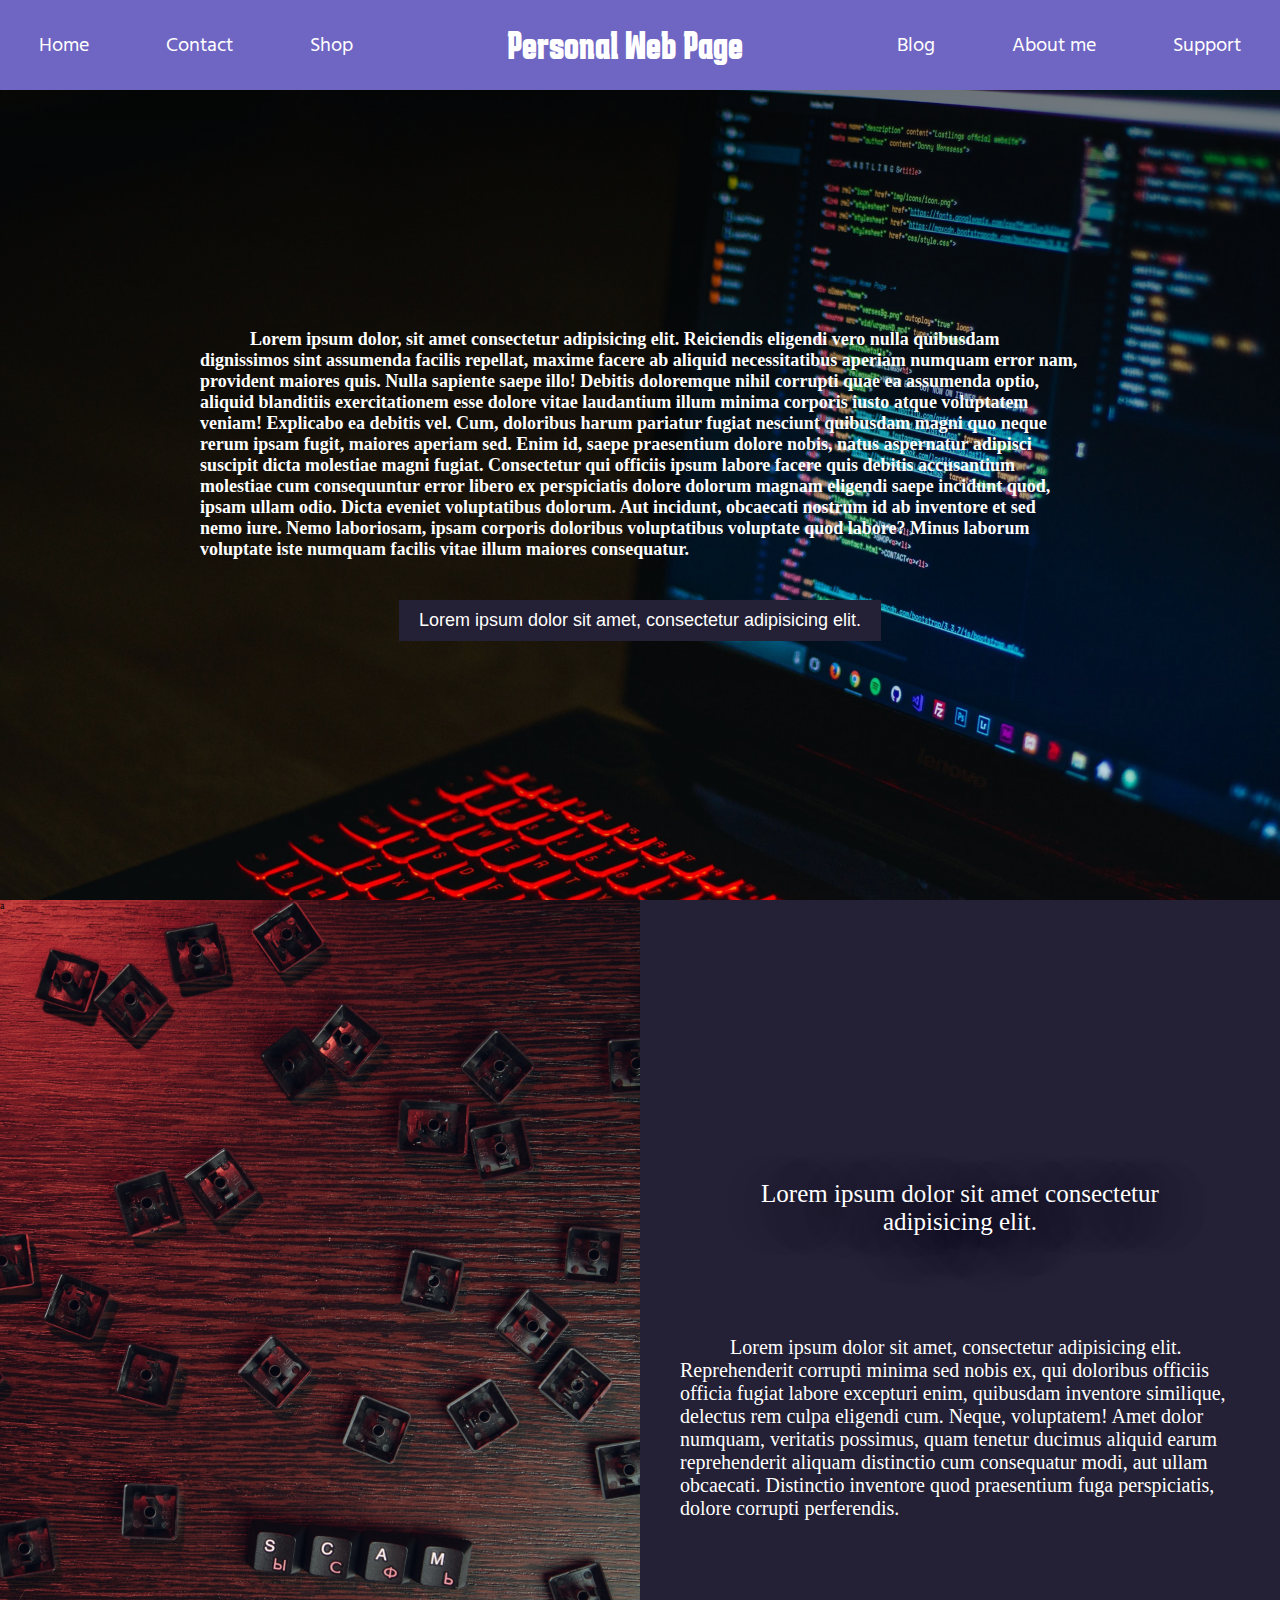
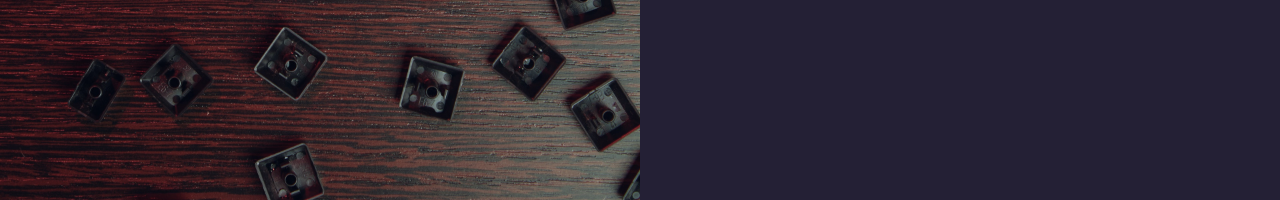
<file: index.html>
<!DOCTYPE html>
<html lang="en">

<head>
    <meta charset="UTF-8" />
    <meta http-equiv="X-UA-Compatible" content="IE=edge" />
    <meta name="viewport" content="width=device-width, initial-scale=1.0" />
    <link rel="preconnect" href="https://fonts.gstatic.com">
    <link rel="preconnect" href="https://fonts.gstatic.com">
    <link rel="preconnect" href="https://fonts.gstatic.com">
    <link href="https://fonts.googleapis.com/css2?family=Hind+Siliguri&family=Karantina&display=swap" rel="stylesheet">
    <link rel="stylesheet" href="css/desktop.css" />
    <link rel="stylesheet" href="css/tablet.css" media="(max-width:1024px)">
    <link rel="stylesheet" href="css/mobile.css" media="(max-width:730px)">
    <link rel="stylesheet" href="css/400px.css" media="(max-width:400px)">
    <title>Personal WEB SITE</title>
</head>

<body>
    <header>
        <nav>
            <ul>
                <div class="right-from-logo">
                    <li>Home</li>
                    <li>Contact</li>
                    <li>Shop</li>
                </div>
                <h1 class="logo">Personal Web Page</h1>
                <div class="left-from-logo">

                    <li>Blog</li>
                    <li>About me</li>
                    <li>Support</li>
                </div>
            </ul>
            </ul>
        </nav>
    </header>
    <section class="hero">
        <h2>
            <span class="first-word"> Lorem </span>ipsum dolor, sit amet consectetur adipisicing elit. Reiciendis eligendi vero nulla quibusdam dignissimos sint assumenda facilis repellat, maxime facere ab aliquid necessitatibus aperiam numquam error
            nam, provident maiores quis. Nulla sapiente saepe illo! Debitis doloremque nihil corrupti quae ea assumenda optio, aliquid blanditiis exercitationem esse dolore vitae laudantium illum minima corporis iusto atque voluptatem veniam! Explicabo
            ea debitis vel. Cum, doloribus harum pariatur fugiat nesciunt quibusdam magni quo neque rerum ipsam fugit, maiores aperiam sed. Enim id, saepe praesentium dolore nobis, natus aspernatur adipisci suscipit dicta molestiae magni fugiat. Consectetur
            qui officiis ipsum labore facere quis debitis accusantium molestiae cum consequuntur error libero ex perspiciatis dolore dolorum magnam eligendi saepe incidunt quod, ipsam ullam odio. Dicta eveniet voluptatibus dolorum. Aut incidunt, obcaecati
            nostrum id ab inventore et sed nemo iure. Nemo laboriosam, ipsam corporis doloribus voluptatibus voluptate quod labore? Minus laborum voluptate iste numquam facilis vitae illum maiores consequatur.
        </h2>
        <button>Lorem ipsum dolor sit amet, consectetur adipisicing elit.</button>
    </section>
    <section class="hero-section">
        <div class="intro-img">a</div>
        <div class="intro-text">
            <p class="intro-text-title">
                Lorem ipsum dolor sit amet consectetur adipisicing elit.
            </p>
            <p class="intro-text-article">
                <span class="intro-text-article-first-word"> Lorem</span> ipsum dolor sit amet, consectetur adipisicing elit. Reprehenderit corrupti minima sed nobis ex, qui doloribus officiis officia fugiat labore excepturi enim, quibusdam inventore
                similique, delectus rem culpa eligendi cum. Neque, voluptatem! Amet dolor numquam, veritatis possimus, quam tenetur ducimus aliquid earum reprehenderit aliquam distinctio cum consequatur modi, aut ullam obcaecati. Distinctio inventore
                quod praesentium fuga perspiciatis, dolore corrupti perferendis.
            </p>
        </div>
    </section>
</body>

</html>
</file>
<file: css/desktop.css>
* {
        margin: 0;
        padding: 0;
        box-sizing: border-box;
    }
    
    html {
        font-size: 62.5%;
    }
    
    header nav ul {
        min-height: 10vh;
        display: flex;
        background-color: rgb(111, 101, 194);
        justify-content: center;
        align-items: center;
        flex-wrap: wrap;
        flex-grow: 1;
        color: white;
        font-family: 'Hind Siliguri', sans-serif;
    }
    
    .right-from-logo {
        justify-content: center;
        align-items: center;
        flex-grow: 1;
        display: flex;
        order: 1;
        list-style: none;
        text-align: center;
        font-size: 2rem;
    }
    
    .right-from-logo li {
        flex-grow: 1;
    }
    
    .left-from-logo li {
        flex-grow: 1;
    }
    
    .left-from-logo {
        justify-content: center;
        align-items: center;
        flex-grow: 1;
        display: flex;
        order: 3;
        list-style: none;
        text-align: center;
        font-size: 2rem;
    }
    
    .logo {
        order: 2;
        font-family: 'Karantina', sans-serif;
        list-style: none;
        flex-grow: 1;
        text-align: center;
        font-size: 4rem;
    }
    
    .hero {
        min-height: 90vh;
        background-image: linear-gradient(rgba(0, 0, 0, 0.5), transparent), url('../assets/pexels-danny-meneses-943096.jpg');
        background-size: cover;
        background-position: center;
        display: flex;
        justify-content: center;
        align-items: center;
        flex-direction: column;
    }
    
    .hero button {
        padding: 1rem 2rem;
        margin: 2rem 2rem;
        outline: none;
        cursor: pointer;
        background-color: rgb(36, 32, 53);
        color: white;
        border: 0;
        font-size: 1.8rem;
    }
    
    .hero h2 {
        margin-bottom: 2rem;
        padding: 0 20rem;
        color: white;
        font-size: 1.8rem;
        text-align: left;
    }
    
    .first-word {
        padding-left: 5rem;
    }
    
    .hero-section {
        min-height: 100vh;
        display: flex;
        flex-direction: row;
    }
    
    .intro-img {
        width: 50vw;
        background-image: url("../assets/pexels-mikhail-nilov-6964173.jpg");
        flex-grow: 1;
        background-size: cover;
        background-position: center;
    }
    
    .intro-text {
        width: 50vw;
        background-color: rgb(36, 32, 53);
        flex-grow: 1;
        text-align: center;
        font: Helvetica;
        color: white;
        display: flex;
        align-items: center;
        justify-content: center;
        flex-direction: column;
    }
    
    .hero-section .intro-text-title {
        font-size: 2.5rem;
        text-shadow: 1rem 1rem 5rem black;
        padding: 5rem 10rem 5rem 10rem;
    }
    
    .hero-section .intro-text-article {
        padding: 5rem 4rem 5rem 4rem;
        text-align: left;
        font-size: 2rem;
    }
    
    .hero-section .intro-text-article-first-word {
        padding-left: 5rem;
    }
</file>
<file: css/tablet.css>
.hero h2 {
    font: 1.5rem;
    padding: 0 5rem;
}

.hero button {
    font-size: 1.4rem;
}
</file>
<file: css/mobile.css>
header nav ul {
    flex-direction: column;
    justify-content: center;
    align-items: center;
}

.logo {
    justify-content: center;
    align-items: center;
    order: 1;
}

.right-from-logo {
    justify-content: center;
    align-items: center;
    width: 100vw;
    order: 2;
}

.left-from-logo {
    width: 100vw;
    order: 3;
}

.right-from-logo li {
    width: 33vw;
}

.left-from-logo li {
    width: 33vw;
}

.hero h2 {
    padding-right: 2rem;
}
</file>
<file: css/400px.css>
html {
    font-size: 50%;
}

.right-from-logo {
    flex-direction: column;
    width: 100vw;
}

.left-from-logo {
    flex-direction: column;
    width: 100vw;
}

.right-from-logo li {
    width: 100vw;
}

.left-from-logo li {
    width: 100vw;
}

.hero h2 {
    padding: 0rem 2rem;
}
</file>
